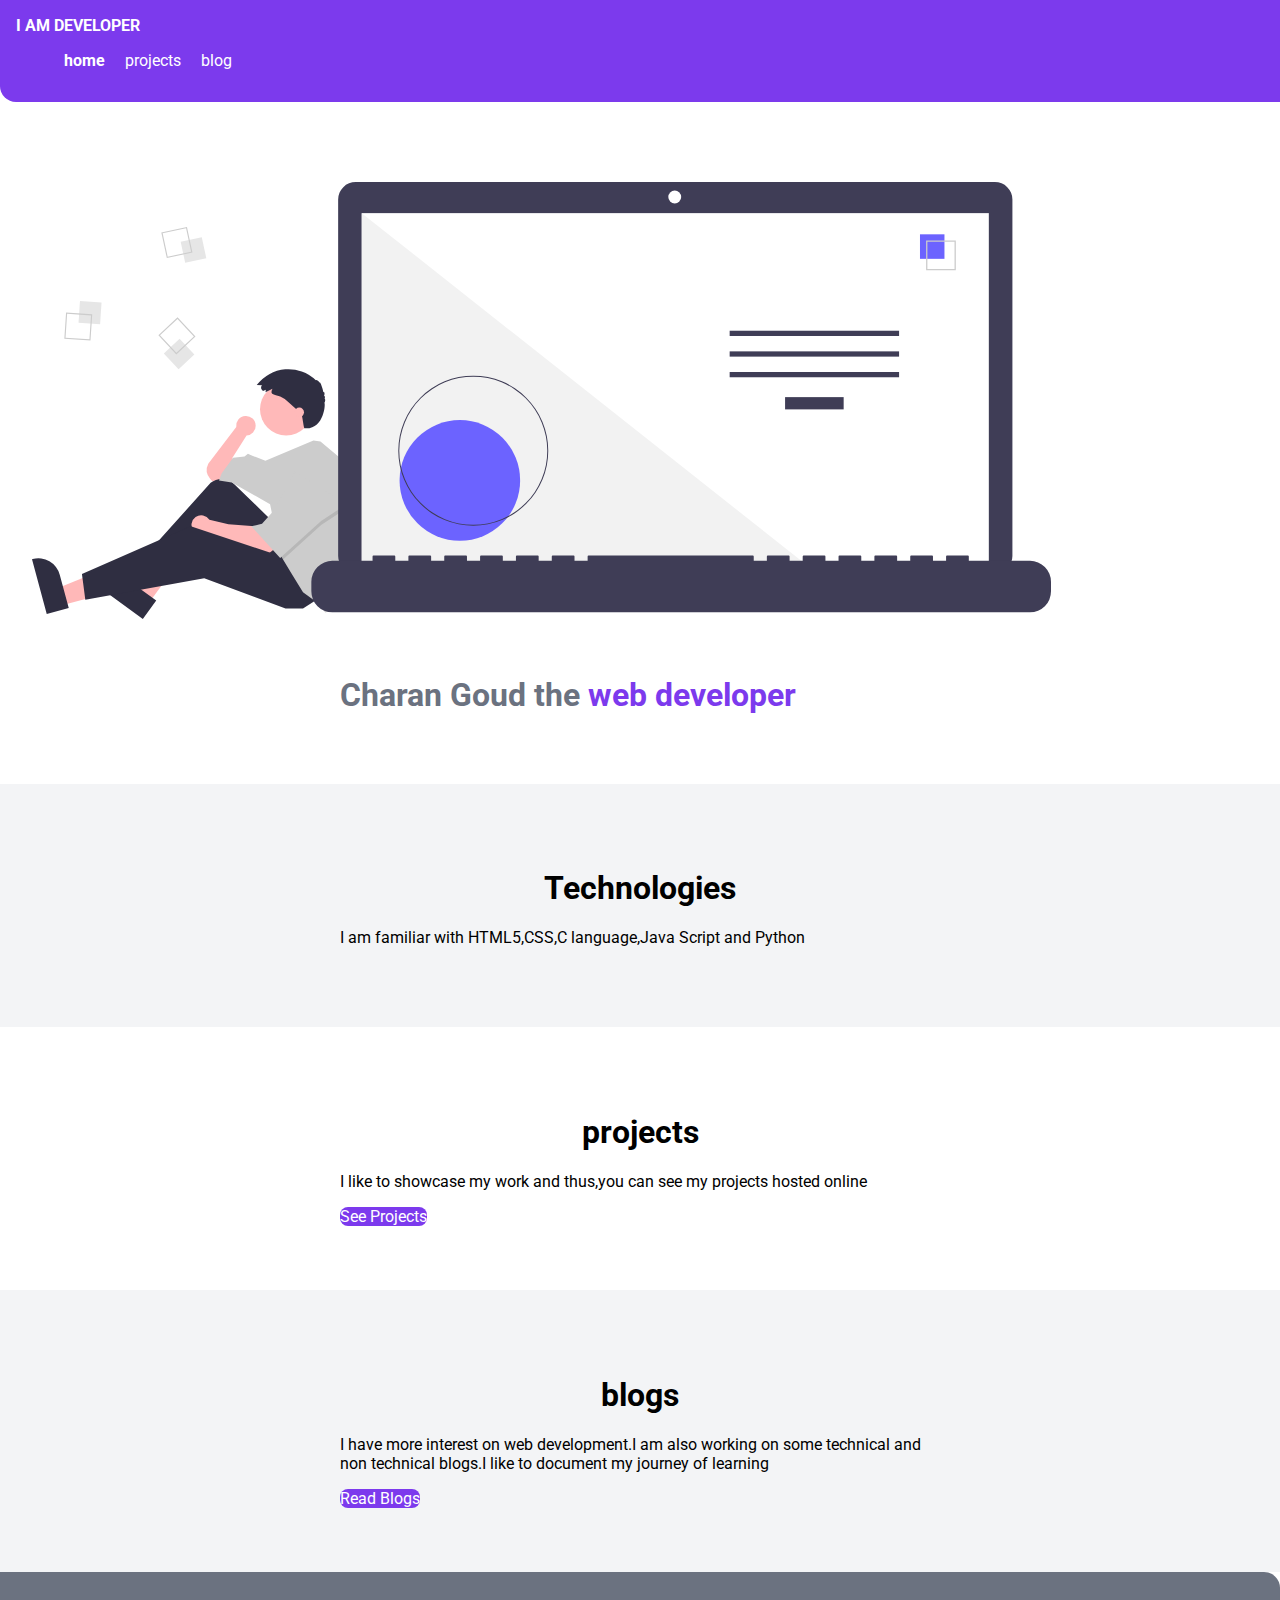
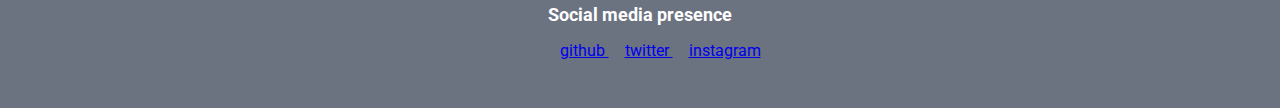
<file: index.html>
<!DOCTYPE html>
<html lang="en">
<head>
    <meta charset="UTF-8">
    <meta http-equiv="X-UA-Compatible" content="IE=edge">
    <meta name="viewport" content="width=device-width, initial-scale=1.0">
    <title>adarshbalika</title>
    <link href="styles.css" rel="stylesheet" /> 
</head>
<body>
    
    <nav class="navigation container">
        <div class="nav-brand">I AM DEVELOPER</div>
        <ul class="list-non-bullet nav pills">
            <li class="list-item-inline">
                <a class="link link-active"href="/">home</a>
            </li>
            <li class="list-item-inline">
                <a class="link" href="/projects.html">projects</a>
            </li>
            <li class="list-item-inline">
                <a class="link"href="/blogs.html">blog</a>
            </li>
        </ul>
    </nav>

    <header class="hero">
        <img src="images/hero.svg" />
        <div class="container container-center"><h1 class="hero-heading">Charan Goud the <span class="heading-inverted">web developer</span></h1></div>
        
    </header>

    <section class="section ow">
        <div class="container container-center">
            <h1>Technologies</h1>
       <p>I am familiar with HTML5,CSS,C language,Java Script and Python</p>
        </div>
    </section>

    <section class="section">
        <div class="container container-center">
            <h1>projects</h1>
             <p>I like to showcase my work and thus,you can see my projects hosted online</p>
             <a class="link link-primary" href="/">See Projects</a>
        </div>
    </section>

    <section class="section ow">
        <div class="container container-center">
            <h1>blogs</h1>
             <p> I have more interest on web development.I am also working on some technical and non technical blogs.I like to document my journey of learning</p>
             <a class="link link-primary" href="/">Read Blogs</a>
        </div>
    </section>

    <footer class="footer container">
        <div class="footer-header">Social media presence</div>
        <ul class="social-links list-non-bullet">
           <li class="list-item-inline">
               <a class="links" href="https://github.com/saicharan875">
                  github
              </a>
           </li>
           <li class="list-item-inline">
               <a class="links" href="https://twitter.com/Charangoud_11">
                  twitter
              </a>
           </li>
           <li class="list-item-inline">
               <a class="links" href="https://www.instagram.com/___charangoud___/">
                  instagram
              </a>
           </li>
            
        </ul>
    </footer>

    



    
</body>
</html>
</file>
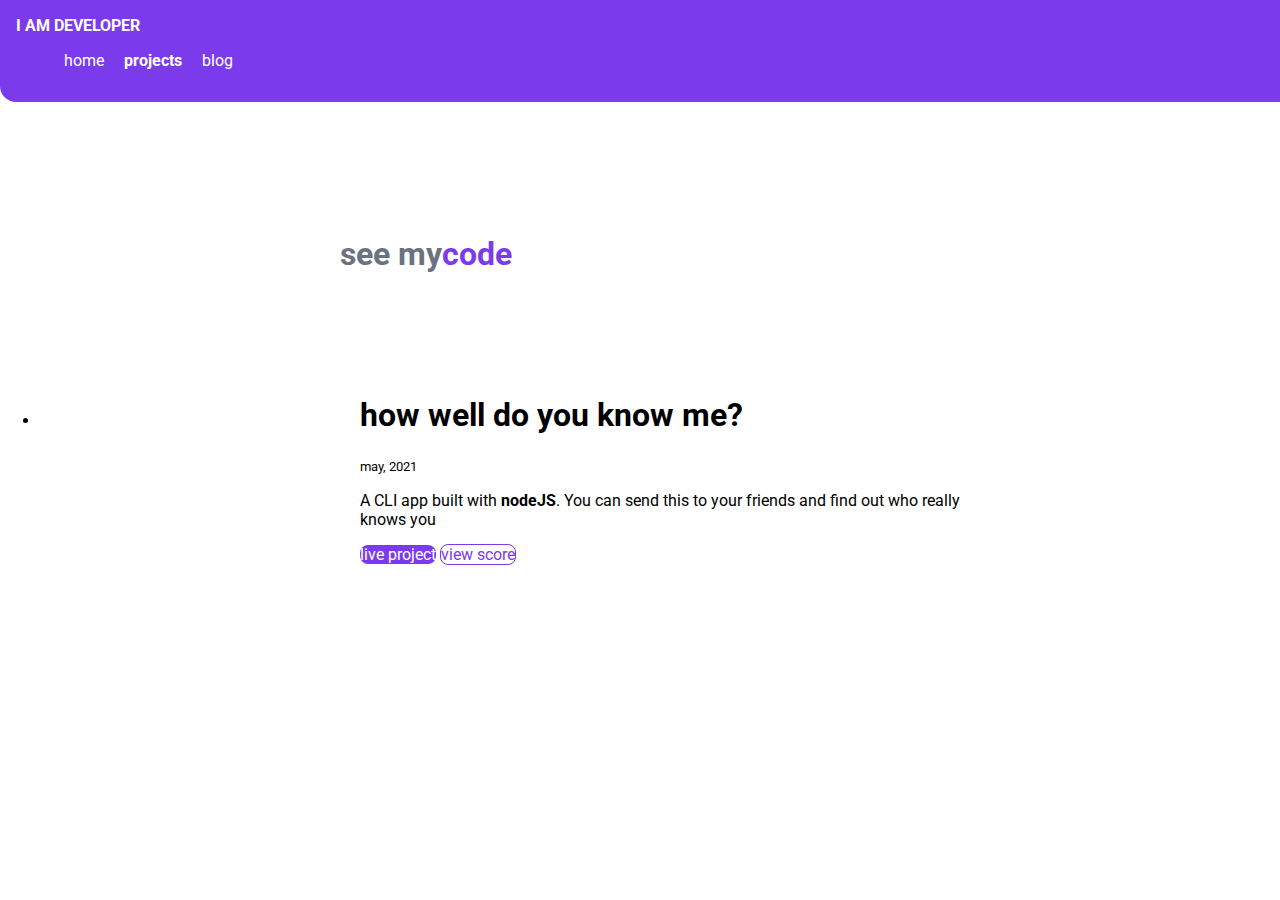
<file: projects.html>
<!DOCTYPE html>
<html lang="en">
<head>
    <meta charset="UTF-8">
    <meta http-equiv="X-UA-Compatible" content="IE=edge">
    <meta name="viewport" content="width=device-width, initial-scale=1.0">
    <link href="styles.css" rel="stylesheet" />
    <title>projects adarshbalika </title>
</head>
<body>

    <nav class="navigation container">
        <div class="nav-brand">I AM DEVELOPER</div>
        <ul class="list-non-bullet nav pills">
            <li class="list-item-inline">
                <a class="link"href="/">home</a>
            </li>
            <li class="list-item-inline">
                <a class="link link link-active" href="/projects.html">projects</a>
            </li>
            <li class="list-item-inline">
                <a class="link"href="/blogs.html">blog</a>
            </li>
        </ul>
    </nav>

    <header class="hero">
        <div class="container container-center"><h1 class="hero-heading">see my<span class="heading-inverted">code</span></h1>
        </div>
        
    </header>

    <ul>
        <li>
            <div class="container container-center"><h1>how well do you know me?</h1>
                <small>may, 2021</small>
                <p>A CLI app built with <strong>nodeJS</strong>. You can send this to your friends and find out who really knows you </p>
    
                <a class="link link-primary" href="https://replit.com/@saicharan871">live project</a>
                <a class="link link-secondary" href="https://github.com/saicharan875/neogcamp-lesson-3/blob/main/index.html"> view score</a></div>
            
        </li>
    </ul>
    
</body>
</html>
</file>
<file: styles.css>
@import url('https://fonts.googleapis.com/css2?family=Roboto&display=swap');

:root{
    --primary-color: #7C3AED;
    --off-white:#F3F4F6;
    --dark-gray: #6B7280;
}

body{
    font-family: 'Roboto', sans-serif;
    margin: 0px;
}

hr{
    margin: 2rem 0rem;
}

/** container **/
.container{
    padding: 1rem 1rem;
}

.container-center{
    max-width: 600px;
    margin: auto;
}

/** links **/

.link{
    text-decoration: none;
}

.link-primary{
    background-color: var(--primary-color);
    border-radius: 0.5rem;
    color:white
}

.link-secondary{
    color: var(--primary-color);
    border-radius: 0.5rem;
    border: 1px solid var(--primary-color);
}
/** look into BEM naming convention for CSS **/

/** lists **/

.list-non-bullet{
    list-style: none;
}

.list-item-inline{
    display: inline;
    padding: 0rem 0.5rem;
}

/** navigation **/

.navigation{
    background-color: var(--primary-color);
    color: white;
    padding: 1rem;
    border-bottom-left-radius: 1rem;
}

.navigation .nav-brand{
    font-weight: bold;
}
.navigation .nav-pills{
    text-align: right;
}
.navigation .link{
    color: white;
}
.navigation .link-active{
    font-weight: bold;
}

/** header **/

.hero{
    padding: 2rem;
    padding-top: 5rem;
}

.hero .hero-img{
    max-width: 120px;
    display: block;
    margin: auto;
}

.hero .hero-heading{
    padding-top: 1rem;
    color: var(--dark-gray);
}
.hero .hero-heading .heading-inverted{
    color: var(--primary-color);
}

/** sections **/

.section {
    padding: 3rem;
}
.section h1{
    text-align: center;
}
.ow{
    background-color: var(--off-white);
}

/** footer **/

.footer{
    background-color: var(--dark-gray);
    padding: 2rem 1rem;
    text-align: center;
    color: white;
    border-top-right-radius: 1rem;
}

.footer .link{
    color: white;
}

.footer .footer-header{
    font-weight: bold;
    font-size: large;
}
</file>
